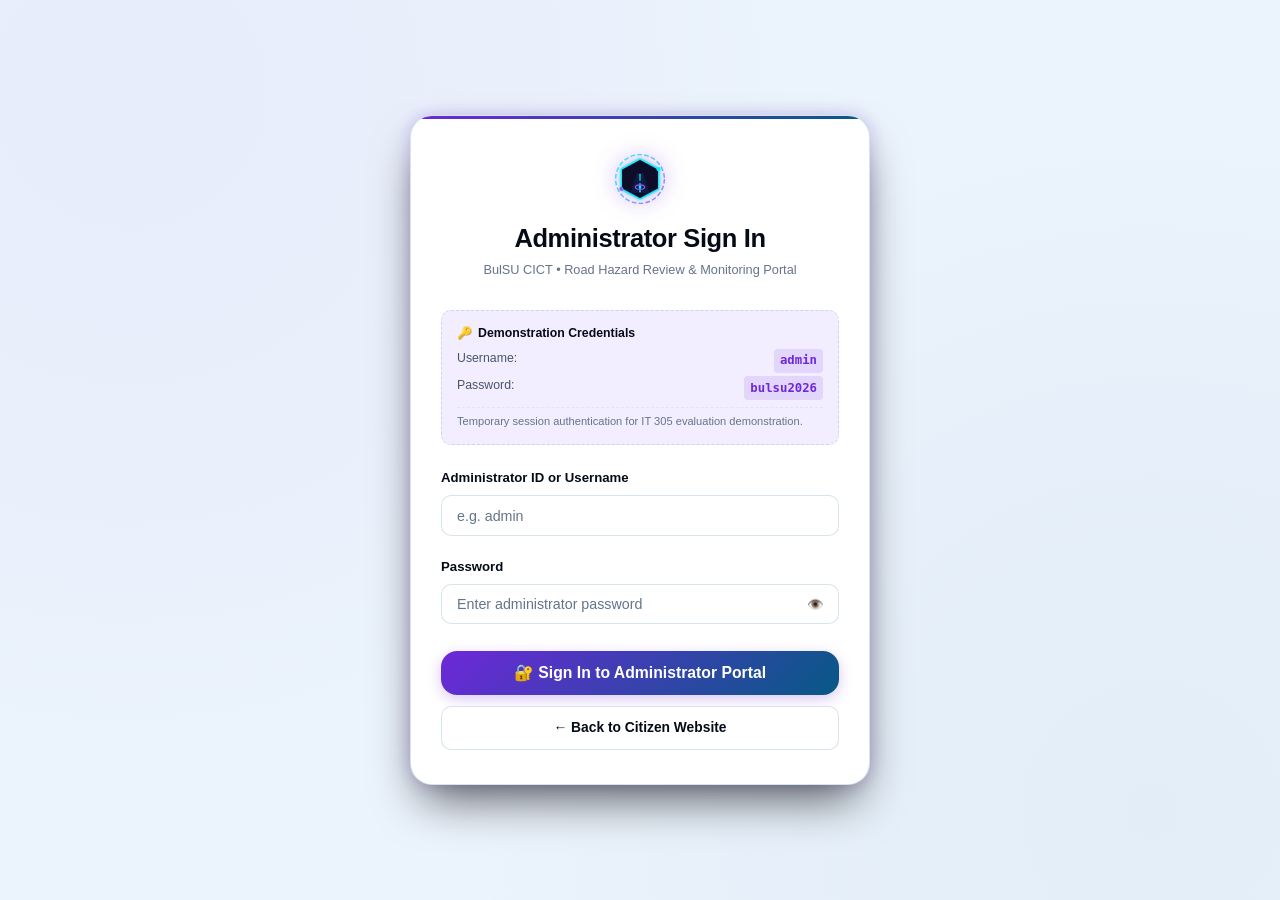
<file: pages/admin-dashboard.html>
<!DOCTYPE html>
<html lang="en">
<head>
  <meta charset="UTF-8">
  <meta name="viewport" content="width=device-width, initial-scale=1.0">
  <title>Admin Dashboard • RoadWatch BulSU</title>
  <link rel="icon" type="image/svg+xml" href="../assets/icons/logo.svg">
  <link rel="stylesheet" href="../css/leaflet.css">
  <link rel="stylesheet" href="../css/variables.css">
  <link rel="stylesheet" href="../css/style.css">
  <link rel="stylesheet" href="../css/layout.css">
  <link rel="stylesheet" href="../css/map.css">
  <link rel="stylesheet" href="../css/responsive.css">
  <script>
    // Access Control Guard: Redirect unauthenticated visitors to admin sign-in
    if (sessionStorage.getItem('roadwatch_admin_auth') !== 'true') {
      window.location.replace('admin-login.html?redirect=admin-dashboard');
    } else {
      window.location.replace('../index.html#admin-dashboard');
    }
  </script>
</head>
<body>
  <div style="padding: 3rem; text-align: center; color: var(--color-starlight);">
    <h2>Verifying Administrator Access...</h2>
    <p class="text-muted">Loading Administrator Control Center...</p>
    <p><a href="admin-login.html" class="btn btn-primary">Sign In Required</a></p>
  </div>
</body>
</html>
</file>
<file: css/leaflet.css>
/* required styles */

.leaflet-pane,
.leaflet-tile,
.leaflet-marker-icon,
.leaflet-marker-shadow,
.leaflet-tile-container,
.leaflet-pane > svg,
.leaflet-pane > canvas,
.leaflet-zoom-box,
.leaflet-image-layer,
.leaflet-layer {
	position: absolute;
	left: 0;
	top: 0;
	}
.leaflet-container {
	overflow: hidden;
	}
.leaflet-tile,
.leaflet-marker-icon,
.leaflet-marker-shadow {
	-webkit-user-select: none;
	   -moz-user-select: none;
	        user-select: none;
	  -webkit-user-drag: none;
	}
/* Prevents IE11 from highlighting tiles in blue */
.leaflet-tile::selection {
	background: transparent;
}
/* Safari renders non-retina tile on retina better with this, but Chrome is worse */
.leaflet-safari .leaflet-tile {
	image-rendering: -webkit-optimize-contrast;
	}
/* hack that prevents hw layers "stretching" when loading new tiles */
.leaflet-safari .leaflet-tile-container {
	width: 1600px;
	height: 1600px;
	-webkit-transform-origin: 0 0;
	}
.leaflet-marker-icon,
.leaflet-marker-shadow {
	display: block;
	}
/* .leaflet-container svg: reset svg max-width decleration shipped in Joomla! (joomla.org) 3.x */
/* .leaflet-container img: map is broken in FF if you have max-width: 100% on tiles */
.leaflet-container .leaflet-overlay-pane svg {
	max-width: none !important;
	max-height: none !important;
	}
.leaflet-container .leaflet-marker-pane img,
.leaflet-container .leaflet-shadow-pane img,
.leaflet-container .leaflet-tile-pane img,
.leaflet-container img.leaflet-image-layer,
.leaflet-container .leaflet-tile {
	max-width: none !important;
	max-height: none !important;
	width: auto;
	padding: 0;
	}

.leaflet-container img.leaflet-tile {
	/* See: https://bugs.chromium.org/p/chromium/issues/detail?id=600120 */
	mix-blend-mode: plus-lighter;
}

.leaflet-container.leaflet-touch-zoom {
	-ms-touch-action: pan-x pan-y;
	touch-action: pan-x pan-y;
	}
.leaflet-container.leaflet-touch-drag {
	-ms-touch-action: pinch-zoom;
	/* Fallback for FF which doesn't support pinch-zoom */
	touch-action: none;
	touch-action: pinch-zoom;
}
.leaflet-container.leaflet-touch-drag.leaflet-touch-zoom {
	-ms-touch-action: none;
	touch-action: none;
}
.leaflet-container {
	-webkit-tap-highlight-color: transparent;
}
.leaflet-container a {
	-webkit-tap-highlight-color: rgba(51, 181, 229, 0.4);
}
.leaflet-tile {
	filter: inherit;
	visibility: hidden;
	}
.leaflet-tile-loaded {
	visibility: inherit;
	}
.leaflet-zoom-box {
	width: 0;
	height: 0;
	-moz-box-sizing: border-box;
	     box-sizing: border-box;
	z-index: 800;
	}
/* workaround for https://bugzilla.mozilla.org/show_bug.cgi?id=888319 */
.leaflet-overlay-pane svg {
	-moz-user-select: none;
	}

.leaflet-pane         { z-index: 400; }

.leaflet-tile-pane    { z-index: 200; }
.leaflet-overlay-pane { z-index: 400; }
.leaflet-shadow-pane  { z-index: 500; }
.leaflet-marker-pane  { z-index: 600; }
.leaflet-tooltip-pane   { z-index: 650; }
.leaflet-popup-pane   { z-index: 700; }

.leaflet-map-pane canvas { z-index: 100; }
.leaflet-map-pane svg    { z-index: 200; }

.leaflet-vml-shape {
	width: 1px;
	height: 1px;
	}
.lvml {
	behavior: url(#default#VML);
	display: inline-block;
	position: absolute;
	}


/* control positioning */

.leaflet-control {
	position: relative;
	z-index: 800;
	pointer-events: visiblePainted; /* IE 9-10 doesn't have auto */
	pointer-events: auto;
	}
.leaflet-top,
.leaflet-bottom {
	position: absolute;
	z-index: 1000;
	pointer-events: none;
	}
.leaflet-top {
	top: 0;
	}
.leaflet-right {
	right: 0;
	}
.leaflet-bottom {
	bottom: 0;
	}
.leaflet-left {
	left: 0;
	}
.leaflet-control {
	float: left;
	clear: both;
	}
.leaflet-right .leaflet-control {
	float: right;
	}
.leaflet-top .leaflet-control {
	margin-top: 10px;
	}
.leaflet-bottom .leaflet-control {
	margin-bottom: 10px;
	}
.leaflet-left .leaflet-control {
	margin-left: 10px;
	}
.leaflet-right .leaflet-control {
	margin-right: 10px;
	}


/* zoom and fade animations */

.leaflet-fade-anim .leaflet-popup {
	opacity: 0;
	-webkit-transition: opacity 0.2s linear;
	   -moz-transition: opacity 0.2s linear;
	        transition: opacity 0.2s linear;
	}
.leaflet-fade-anim .leaflet-map-pane .leaflet-popup {
	opacity: 1;
	}
.leaflet-zoom-animated {
	-webkit-transform-origin: 0 0;
	    -ms-transform-origin: 0 0;
	        transform-origin: 0 0;
	}
svg.leaflet-zoom-animated {
	will-change: transform;
}

.leaflet-zoom-anim .leaflet-zoom-animated {
	-webkit-transition: -webkit-transform 0.25s cubic-bezier(0,0,0.25,1);
	   -moz-transition:    -moz-transform 0.25s cubic-bezier(0,0,0.25,1);
	        transition:         transform 0.25s cubic-bezier(0,0,0.25,1);
	}
.leaflet-zoom-anim .leaflet-tile,
.leaflet-pan-anim .leaflet-tile {
	-webkit-transition: none;
	   -moz-transition: none;
	        transition: none;
	}

.leaflet-zoom-anim .leaflet-zoom-hide {
	visibility: hidden;
	}


/* cursors */

.leaflet-interactive {
	cursor: pointer;
	}
.leaflet-grab {
	cursor: -webkit-grab;
	cursor:    -moz-grab;
	cursor:         grab;
	}
.leaflet-crosshair,
.leaflet-crosshair .leaflet-interactive {
	cursor: crosshair;
	}
.leaflet-popup-pane,
.leaflet-control {
	cursor: auto;
	}
.leaflet-dragging .leaflet-grab,
.leaflet-dragging .leaflet-grab .leaflet-interactive,
.leaflet-dragging .leaflet-marker-draggable {
	cursor: move;
	cursor: -webkit-grabbing;
	cursor:    -moz-grabbing;
	cursor:         grabbing;
	}

/* marker & overlays interactivity */
.leaflet-marker-icon,
.leaflet-marker-shadow,
.leaflet-image-layer,
.leaflet-pane > svg path,
.leaflet-tile-container {
	pointer-events: none;
	}

.leaflet-marker-icon.leaflet-interactive,
.leaflet-image-layer.leaflet-interactive,
.leaflet-pane > svg path.leaflet-interactive,
svg.leaflet-image-layer.leaflet-interactive path {
	pointer-events: visiblePainted; /* IE 9-10 doesn't have auto */
	pointer-events: auto;
	}

/* visual tweaks */

.leaflet-container {
	background: #ddd;
	outline-offset: 1px;
	}
.leaflet-container a {
	color: #0078A8;
	}
.leaflet-zoom-box {
	border: 2px dotted #38f;
	background: rgba(255,255,255,0.5);
	}


/* general typography */
.leaflet-container {
	font-family: "Helvetica Neue", Arial, Helvetica, sans-serif;
	font-size: 12px;
	font-size: 0.75rem;
	line-height: 1.5;
	}


/* general toolbar styles */

.leaflet-bar {
	box-shadow: 0 1px 5px rgba(0,0,0,0.65);
	border-radius: 4px;
	}
.leaflet-bar a {
	background-color: #fff;
	border-bottom: 1px solid #ccc;
	width: 26px;
	height: 26px;
	line-height: 26px;
	display: block;
	text-align: center;
	text-decoration: none;
	color: black;
	}
.leaflet-bar a,
.leaflet-control-layers-toggle {
	background-position: 50% 50%;
	background-repeat: no-repeat;
	display: block;
	}
.leaflet-bar a:hover,
.leaflet-bar a:focus {
	background-color: #f4f4f4;
	}
.leaflet-bar a:first-child {
	border-top-left-radius: 4px;
	border-top-right-radius: 4px;
	}
.leaflet-bar a:last-child {
	border-bottom-left-radius: 4px;
	border-bottom-right-radius: 4px;
	border-bottom: none;
	}
.leaflet-bar a.leaflet-disabled {
	cursor: default;
	background-color: #f4f4f4;
	color: #bbb;
	}

.leaflet-touch .leaflet-bar a {
	width: 30px;
	height: 30px;
	line-height: 30px;
	}
.leaflet-touch .leaflet-bar a:first-child {
	border-top-left-radius: 2px;
	border-top-right-radius: 2px;
	}
.leaflet-touch .leaflet-bar a:last-child {
	border-bottom-left-radius: 2px;
	border-bottom-right-radius: 2px;
	}

/* zoom control */

.leaflet-control-zoom-in,
.leaflet-control-zoom-out {
	font: bold 18px 'Lucida Console', Monaco, monospace;
	text-indent: 1px;
	}

.leaflet-touch .leaflet-control-zoom-in, .leaflet-touch .leaflet-control-zoom-out  {
	font-size: 22px;
	}


/* layers control */

.leaflet-control-layers {
	box-shadow: 0 1px 5px rgba(0,0,0,0.4);
	background: #fff;
	border-radius: 5px;
	}
.leaflet-control-layers-toggle {
	background-image: url(images/layers.png);
	width: 36px;
	height: 36px;
	}
.leaflet-retina .leaflet-control-layers-toggle {
	background-image: url(images/layers-2x.png);
	background-size: 26px 26px;
	}
.leaflet-touch .leaflet-control-layers-toggle {
	width: 44px;
	height: 44px;
	}
.leaflet-control-layers .leaflet-control-layers-list,
.leaflet-control-layers-expanded .leaflet-control-layers-toggle {
	display: none;
	}
.leaflet-control-layers-expanded .leaflet-control-layers-list {
	display: block;
	position: relative;
	}
.leaflet-control-layers-expanded {
	padding: 6px 10px 6px 6px;
	color: #333;
	background: #fff;
	}
.leaflet-control-layers-scrollbar {
	overflow-y: scroll;
	overflow-x: hidden;
	padding-right: 5px;
	}
.leaflet-control-layers-selector {
	margin-top: 2px;
	position: relative;
	top: 1px;
	}
.leaflet-control-layers label {
	display: block;
	font-size: 13px;
	font-size: 1.08333em;
	}
.leaflet-control-layers-separator {
	height: 0;
	border-top: 1px solid #ddd;
	margin: 5px -10px 5px -6px;
	}

/* Default icon URLs */
.leaflet-default-icon-path { /* used only in path-guessing heuristic, see L.Icon.Default */
	background-image: url(images/marker-icon.png);
	}


/* attribution and scale controls */

.leaflet-container .leaflet-control-attribution {
	background: #fff;
	background: rgba(255, 255, 255, 0.8);
	margin: 0;
	}
.leaflet-control-attribution,
.leaflet-control-scale-line {
	padding: 0 5px;
	color: #333;
	line-height: 1.4;
	}
.leaflet-control-attribution a {
	text-decoration: none;
	}
.leaflet-control-attribution a:hover,
.leaflet-control-attribution a:focus {
	text-decoration: underline;
	}
.leaflet-attribution-flag {
	display: inline !important;
	vertical-align: baseline !important;
	width: 1em;
	height: 0.6669em;
	}
.leaflet-left .leaflet-control-scale {
	margin-left: 5px;
	}
.leaflet-bottom .leaflet-control-scale {
	margin-bottom: 5px;
	}
.leaflet-control-scale-line {
	border: 2px solid #777;
	border-top: none;
	line-height: 1.1;
	padding: 2px 5px 1px;
	white-space: nowrap;
	-moz-box-sizing: border-box;
	     box-sizing: border-box;
	background: rgba(255, 255, 255, 0.8);
	text-shadow: 1px 1px #fff;
	}
.leaflet-control-scale-line:not(:first-child) {
	border-top: 2px solid #777;
	border-bottom: none;
	margin-top: -2px;
	}
.leaflet-control-scale-line:not(:first-child):not(:last-child) {
	border-bottom: 2px solid #777;
	}

.leaflet-touch .leaflet-control-attribution,
.leaflet-touch .leaflet-control-layers,
.leaflet-touch .leaflet-bar {
	box-shadow: none;
	}
.leaflet-touch .leaflet-control-layers,
.leaflet-touch .leaflet-bar {
	border: 2px solid rgba(0,0,0,0.2);
	background-clip: padding-box;
	}


/* popup */

.leaflet-popup {
	position: absolute;
	text-align: center;
	margin-bottom: 20px;
	}
.leaflet-popup-content-wrapper {
	padding: 1px;
	text-align: left;
	border-radius: 12px;
	}
.leaflet-popup-content {
	margin: 13px 24px 13px 20px;
	line-height: 1.3;
	font-size: 13px;
	font-size: 1.08333em;
	min-height: 1px;
	}
.leaflet-popup-content p {
	margin: 17px 0;
	margin: 1.3em 0;
	}
.leaflet-popup-tip-container {
	width: 40px;
	height: 20px;
	position: absolute;
	left: 50%;
	margin-top: -1px;
	margin-left: -20px;
	overflow: hidden;
	pointer-events: none;
	}
.leaflet-popup-tip {
	width: 17px;
	height: 17px;
	padding: 1px;

	margin: -10px auto 0;
	pointer-events: auto;

	-webkit-transform: rotate(45deg);
	   -moz-transform: rotate(45deg);
	    -ms-transform: rotate(45deg);
	        transform: rotate(45deg);
	}
.leaflet-popup-content-wrapper,
.leaflet-popup-tip {
	background: white;
	color: #333;
	box-shadow: 0 3px 14px rgba(0,0,0,0.4);
	}
.leaflet-container a.leaflet-popup-close-button {
	position: absolute;
	top: 0;
	right: 0;
	border: none;
	text-align: center;
	width: 24px;
	height: 24px;
	font: 16px/24px Tahoma, Verdana, sans-serif;
	color: #757575;
	text-decoration: none;
	background: transparent;
	}
.leaflet-container a.leaflet-popup-close-button:hover,
.leaflet-container a.leaflet-popup-close-button:focus {
	color: #585858;
	}
.leaflet-popup-scrolled {
	overflow: auto;
	}

.leaflet-oldie .leaflet-popup-content-wrapper {
	-ms-zoom: 1;
	}
.leaflet-oldie .leaflet-popup-tip {
	width: 24px;
	margin: 0 auto;

	-ms-filter: "progid:DXImageTransform.Microsoft.Matrix(M11=0.70710678, M12=0.70710678, M21=-0.70710678, M22=0.70710678)";
	filter: progid:DXImageTransform.Microsoft.Matrix(M11=0.70710678, M12=0.70710678, M21=-0.70710678, M22=0.70710678);
	}

.leaflet-oldie .leaflet-control-zoom,
.leaflet-oldie .leaflet-control-layers,
.leaflet-oldie .leaflet-popup-content-wrapper,
.leaflet-oldie .leaflet-popup-tip {
	border: 1px solid #999;
	}


/* div icon */

.leaflet-div-icon {
	background: #fff;
	border: 1px solid #666;
	}


/* Tooltip */
/* Base styles for the element that has a tooltip */
.leaflet-tooltip {
	position: absolute;
	padding: 6px;
	background-color: #fff;
	border: 1px solid #fff;
	border-radius: 3px;
	color: #222;
	white-space: nowrap;
	-webkit-user-select: none;
	-moz-user-select: none;
	-ms-user-select: none;
	user-select: none;
	pointer-events: none;
	box-shadow: 0 1px 3px rgba(0,0,0,0.4);
	}
.leaflet-tooltip.leaflet-interactive {
	cursor: pointer;
	pointer-events: auto;
	}
.leaflet-tooltip-top:before,
.leaflet-tooltip-bottom:before,
.leaflet-tooltip-left:before,
.leaflet-tooltip-right:before {
	position: absolute;
	pointer-events: none;
	border: 6px solid transparent;
	background: transparent;
	content: "";
	}

/* Directions */

.leaflet-tooltip-bottom {
	margin-top: 6px;
}
.leaflet-tooltip-top {
	margin-top: -6px;
}
.leaflet-tooltip-bottom:before,
.leaflet-tooltip-top:before {
	left: 50%;
	margin-left: -6px;
	}
.leaflet-tooltip-top:before {
	bottom: 0;
	margin-bottom: -12px;
	border-top-color: #fff;
	}
.leaflet-tooltip-bottom:before {
	top: 0;
	margin-top: -12px;
	margin-left: -6px;
	border-bottom-color: #fff;
	}
.leaflet-tooltip-left {
	margin-left: -6px;
}
.leaflet-tooltip-right {
	margin-left: 6px;
}
.leaflet-tooltip-left:before,
.leaflet-tooltip-right:before {
	top: 50%;
	margin-top: -6px;
	}
.leaflet-tooltip-left:before {
	right: 0;
	margin-right: -12px;
	border-left-color: #fff;
	}
.leaflet-tooltip-right:before {
	left: 0;
	margin-left: -12px;
	border-right-color: #fff;
	}

/* Printing */

@media print {
	/* Prevent printers from removing background-images of controls. */
	.leaflet-control {
		-webkit-print-color-adjust: exact;
		print-color-adjust: exact;
		}
	}
</file>
<file: css/variables.css>
/* ==========================================================================
   Bulacan State University - CICT | IT 305: Advanced Web Development
   Official Brand Sheet Centralized CSS Variables & Multi-Theme System
   
   Official Brand Palette:
   - Primary: Cosmic Purple (#6D28D9), Luminous Lavender (#A78BFA)
   - Secondary: Deep Nebula Blue (#075985), Electric Cyan (#00F2FE)
   - Neutrals: Starlight Ice (#EBF3FC), Sky Mist (#E0F2FE), Lavender Mist (#F3EEFF),
               White (#FFFFFF), Deep Space Black (#050B16), Royal Indigo (#0A1432),
               Luminous Indigo (#13224E), Night Surface (#0E1726)
   ========================================================================== */

:root {
  /* Official Brand Constants */
  --brand-cosmic-purple: #6D28D9;
  --brand-luminous-lavender: #A78BFA;
  --brand-deep-nebula-blue: #075985;
  --brand-electric-cyan: #00F2FE;
  
  --brand-starlight-ice: #EBF3FC;
  --brand-sky-mist: #E0F2FE;
  --brand-lavender-mist: #F3EEFF;
  --brand-white: #FFFFFF;
  --brand-deep-space-black: #050B16;
  --brand-royal-indigo: #0A1432;
  --brand-luminous-indigo: #13224E;
  --brand-night-surface: #0E1726;

  /* Global Fixed Layout Dimensions */
  --sidebar-width: 260px;
  --sidebar-collapsed-width: 72px;
  --header-height: 70px;
  --content-max-width: 1400px;
  --transition-speed: 0.25s;
  --font-family: 'Inter', -apple-system, BlinkMacSystemFont, 'Segoe UI', Roboto, Helvetica, Arial, sans-serif;

  /* Standard Border Radii */
  --border-radius-sm: 6px;
  --border-radius-md: 10px;
  --border-radius-lg: 16px;
  --border-radius-xl: 22px;
  --border-radius-full: 9999px;

  /* Modals & Overlays */
  --shadow-modal: 0 24px 48px -12px rgba(0, 0, 0, 0.65);

  /* Semantic Aliases for Compatibility */
  --color-starlight: var(--color-text-primary);
  --color-muted-slate: var(--color-text-secondary);
  --color-deep-space: var(--color-background);
  --color-surface-card: var(--color-card-bg);
  --border-subtle: 1px solid var(--color-border-subtle);
  --color-electric-cyan: var(--brand-electric-cyan);
  --color-cosmic-purple: var(--brand-cosmic-purple);
  --color-nebula-blue: var(--brand-deep-nebula-blue);
  --shadow-glow-cyan: var(--shadow-glow-accent);
}

/* ==========================================================================
   STATUS BADGE COLOR SYSTEM (Official Brand Sheet)
   ========================================================================== */

/* Light Theme Mode Status Badges */
[data-theme-mode="light"] {
  --status-submitted-bg: #334155;
  --status-submitted-text: #F8FAFC;
  --status-under-review-bg: #78350F;
  --status-under-review-text: #FEF3C7;
  --status-in-progress-bg: #075985;
  --status-in-progress-text: #F0F9FF;
  --status-resolved-bg: #064E3B;
  --status-resolved-text: #ECFDF5;

  /* Map existing status names to official table */
  --color-status-pending-bg: var(--status-under-review-bg);
  --color-status-pending: var(--status-under-review-text);
  --color-status-approved-bg: var(--status-in-progress-bg);
  --color-status-approved: var(--status-in-progress-text);
  --color-status-rejected-bg: #7F1D1D;
  --color-status-rejected: #FEE2E2;
  --color-status-resolved-bg: var(--status-resolved-bg);
  --color-status-resolved: var(--status-resolved-text);

  --severity-low: #064E3B;
  --severity-medium: #78350F;
  --severity-high: #9A3412;
  --severity-critical: #991B1B;
}

/* Dark Theme Mode Status Badges */
[data-theme-mode="dark"] {
  --status-submitted-bg: #E2E8F0;
  --status-submitted-text: #050B16;
  --status-under-review-bg: #FEF3C7;
  --status-under-review-text: #78350F;
  --status-in-progress-bg: #E0F2FE;
  --status-in-progress-text: #075985;
  --status-resolved-bg: #D1FAE5;
  --status-resolved-text: #064E3B;

  /* Map existing status names to official table */
  --color-status-pending-bg: var(--status-under-review-bg);
  --color-status-pending: var(--status-under-review-text);
  --color-status-approved-bg: var(--status-in-progress-bg);
  --color-status-approved: var(--status-in-progress-text);
  --color-status-rejected-bg: #FEE2E2;
  --color-status-rejected: #991B1B;
  --color-status-resolved-bg: var(--status-resolved-bg);
  --color-status-resolved: var(--status-resolved-text);

  --severity-low: #34D399;
  --severity-medium: #FBBF24;
  --severity-high: #FB923C;
  --severity-critical: #F87171;
}

/* ==========================================================================
   THEME 1: BRAND SHEET DAYLIGHT (Default for New Users, Light)
   ========================================================================== */
:root,
html[data-theme="brand-daylight"] {
  --color-primary: #6D28D9;       /* Cosmic Purple */
  --color-secondary: #075985;     /* Deep Nebula Blue */
  --color-background: #EBF3FC;    /* Starlight Ice */
  --color-surface: #FFFFFF;       /* White */
  --color-surface-elevated: #F8FAFC;
  --color-surface-alt: #F3EEFF;   /* Lavender Mist */
  --color-surface-hover: #F1F5F9;
  --color-text-primary: #050B16;  /* Deep Space Black */
  --color-text-secondary: #475569;/* Slate Gray */
  --color-text-muted: #64748B;
  
  --color-sidebar-bg: #FFFFFF;
  --color-sidebar-text: #050B16;
  --color-topbar-bg: rgba(255, 255, 255, 0.92);
  --color-input-bg: #FFFFFF;
  --color-card-bg: #FFFFFF;

  --color-border: rgba(7, 89, 133, 0.16);
  --color-border-subtle: rgba(7, 89, 133, 0.10);
  --color-border-hover: #6D28D9;
  --color-border-active: #6D28D9;
  --shadow-card: 0 4px 18px -2px rgba(7, 89, 133, 0.08);
  --shadow-glow-accent: 0 0 16px rgba(109, 40, 217, 0.22);
  --gradient-brand: linear-gradient(135deg, #6D28D9 0%, #075985 100%);
  --gradient-surface: linear-gradient(180deg, #FFFFFF 0%, #F8FAFC 100%);
  --map-tile-theme: light;
}

/* ==========================================================================
   THEME 2: SPACE CORPORATE AURORA (Dark)
   ========================================================================== */
html[data-theme="corporate-aurora"] {
  --color-primary: #A78BFA;       /* Luminous Lavender */
  --color-secondary: #00F2FE;     /* Electric Cyan */
  --color-background: #0A1432;    /* Royal Indigo */
  --color-surface: #13224E;       /* Luminous Indigo */
  --color-surface-elevated: #182B63;
  --color-surface-alt: #0E1726;   /* Night Surface */
  --color-surface-hover: #1C3375;
  --color-text-primary: #EBF3FC;  /* Starlight Ice */
  --color-text-secondary: #94A3B8;
  --color-text-muted: #64748B;
  
  --color-sidebar-bg: #0D1A3E;
  --color-sidebar-text: #EBF3FC;
  --color-topbar-bg: rgba(10, 20, 50, 0.88);
  --color-input-bg: #0A1432;
  --color-card-bg: #13224E;

  --color-border: rgba(0, 242, 254, 0.20);
  --color-border-subtle: rgba(56, 189, 248, 0.12);
  --color-border-hover: #00F2FE;
  --color-border-active: #00F2FE;
  --shadow-card: 0 8px 24px -4px rgba(2, 4, 15, 0.70);
  --shadow-glow-accent: 0 0 20px rgba(0, 242, 254, 0.25);
  --gradient-brand: linear-gradient(135deg, #A78BFA 0%, #00F2FE 100%);
  --gradient-surface: linear-gradient(180deg, #16285B 0%, #0F1D43 100%);
  --map-tile-theme: dark;
}

/* ==========================================================================
   THEME 3: NEBULA SKY LIGHT (Light)
   ========================================================================== */
html[data-theme="nebula-sky"] {
  --color-primary: #075985;       /* Deep Nebula Blue */
  --color-secondary: #6D28D9;     /* Cosmic Purple */
  --color-background: #E0F2FE;    /* Sky Mist */
  --color-surface: #FFFFFF;       /* White */
  --color-surface-elevated: #F0F9FF;
  --color-surface-alt: #EBF3FC;   /* Starlight Ice */
  --color-surface-hover: #E2E8F0;
  --color-text-primary: #050B16;  /* Deep Space Black */
  --color-text-secondary: #475569;
  --color-text-muted: #64748B;
  
  --color-sidebar-bg: #FFFFFF;
  --color-sidebar-text: #050B16;
  --color-topbar-bg: rgba(255, 255, 255, 0.92);
  --color-input-bg: #FFFFFF;
  --color-card-bg: #FFFFFF;

  --color-border: rgba(7, 89, 133, 0.20);
  --color-border-subtle: rgba(7, 89, 133, 0.12);
  --color-border-hover: #075985;
  --color-border-active: #075985;
  --shadow-card: 0 6px 20px -2px rgba(7, 89, 133, 0.09);
  --shadow-glow-accent: 0 0 16px rgba(7, 89, 133, 0.20);
  --gradient-brand: linear-gradient(135deg, #075985 0%, #6D28D9 100%);
  --gradient-surface: linear-gradient(180deg, #FFFFFF 0%, #F0F9FF 100%);
  --map-tile-theme: light;
}

/* ==========================================================================
   THEME 4: COSMIC PURPLE STUDIO (Light)
   ========================================================================== */
html[data-theme="cosmic-studio"] {
  --color-primary: #6D28D9;       /* Cosmic Purple */
  --color-secondary: #075985;     /* Deep Nebula Blue */
  --color-background: #F3EEFF;    /* Lavender Mist */
  --color-surface: #FFFFFF;       /* White */
  --color-surface-elevated: #FAF7FF;
  --color-surface-alt: #EBF3FC;   /* Starlight Ice */
  --color-surface-hover: #EBE4FA;
  --color-text-primary: #050B16;  /* Deep Space Black */
  --color-text-secondary: #475569;
  --color-text-muted: #64748B;
  
  --color-sidebar-bg: #FFFFFF;
  --color-sidebar-text: #050B16;
  --color-topbar-bg: rgba(255, 255, 255, 0.92);
  --color-input-bg: #FFFFFF;
  --color-card-bg: #FFFFFF;

  --color-border: rgba(109, 40, 217, 0.18);
  --color-border-subtle: rgba(109, 40, 217, 0.10);
  --color-border-hover: #6D28D9;
  --color-border-active: #6D28D9;
  --shadow-card: 0 6px 20px -2px rgba(109, 40, 217, 0.08);
  --shadow-glow-accent: 0 0 18px rgba(109, 40, 217, 0.22);
  --gradient-brand: linear-gradient(135deg, #6D28D9 0%, #A78BFA 100%);
  --gradient-surface: linear-gradient(180deg, #FFFFFF 0%, #FAF7FF 100%);
  --map-tile-theme: light;
}

/* ==========================================================================
   THEME 5: DEEP SPACE NIGHT (Dark)
   ========================================================================== */
html[data-theme="deep-space"] {
  --color-primary: #A78BFA;       /* Luminous Lavender */
  --color-secondary: #00F2FE;     /* Electric Cyan */
  --color-background: #050B16;    /* Deep Space Black */
  --color-surface: #0E1726;       /* Night Surface */
  --color-surface-elevated: #13224E;/* Luminous Indigo */
  --color-surface-alt: #13224E;
  --color-surface-hover: #182845;
  --color-text-primary: #EBF3FC;  /* Starlight Ice */
  --color-text-secondary: #94A3B8;
  --color-text-muted: #64748B;
  
  --color-sidebar-bg: #070E1C;
  --color-sidebar-text: #EBF3FC;
  --color-topbar-bg: rgba(5, 11, 22, 0.88);
  --color-input-bg: #080D1A;
  --color-card-bg: #0E1726;

  --color-border: rgba(0, 242, 254, 0.22);
  --color-border-subtle: rgba(56, 189, 248, 0.14);
  --color-border-hover: #00F2FE;
  --color-border-active: #00F2FE;
  --shadow-card: 0 8px 24px -4px rgba(2, 4, 15, 0.80);
  --shadow-glow-accent: 0 0 20px rgba(0, 242, 254, 0.25);
  --gradient-brand: linear-gradient(135deg, #00F2FE 0%, #A78BFA 100%);
  --gradient-surface: linear-gradient(180deg, #101C30 0%, #0A111F 100%);
  --map-tile-theme: dark;
}

/* ==========================================================================
   THEME 6: NEBULA MIDNIGHT (Dark)
   ========================================================================== */
html[data-theme="nebula-midnight"] {
  --color-primary: #00F2FE;       /* Electric Cyan */
  --color-secondary: #A78BFA;     /* Luminous Lavender */
  --color-background: #0A1432;    /* Royal Indigo */
  --color-surface: #0E1726;       /* Night Surface */
  --color-surface-elevated: #13224E;/* Luminous Indigo */
  --color-surface-alt: #13224E;
  --color-surface-hover: #172640;
  --color-text-primary: #EBF3FC;  /* Starlight Ice */
  --color-text-secondary: #94A3B8;
  --color-text-muted: #64748B;
  
  --color-sidebar-bg: #081028;
  --color-sidebar-text: #EBF3FC;
  --color-topbar-bg: rgba(10, 20, 50, 0.88);
  --color-input-bg: #060B1E;
  --color-card-bg: #0E1726;

  --color-border: rgba(0, 242, 254, 0.24);
  --color-border-subtle: rgba(167, 139, 250, 0.16);
  --color-border-hover: #00F2FE;
  --color-border-active: #00F2FE;
  --shadow-card: 0 8px 24px -4px rgba(2, 4, 15, 0.75);
  --shadow-glow-accent: 0 0 20px rgba(0, 242, 254, 0.30);
  --gradient-brand: linear-gradient(135deg, #00F2FE 0%, #A78BFA 100%);
  --gradient-surface: linear-gradient(180deg, #101B2E 0%, #0A1220 100%);
  --map-tile-theme: dark;
}
</file>
<file: css/style.css>
/* ==========================================================================
   Bulacan State University - CICT | IT 305: Advanced Web Development
   Core Stylesheet: Space-Inspired Design System & Component Library
   ========================================================================== */

/* Resets & Base Styles */
*, *::before, *::after {
  box-sizing: border-box;
  margin: 0;
  padding: 0;
}

html, body {
  width: 100%;
  min-height: 100vh;
  font-family: var(--font-family);
  background-color: var(--color-background);
  color: var(--color-text-primary);
  font-size: 15px;
  line-height: 1.6;
  -webkit-font-smoothing: antialiased;
  -moz-osx-font-smoothing: grayscale;
  overflow-x: hidden;
}

body {
  background-color: var(--color-background);
  color: var(--color-text-primary);
  background-attachment: fixed;
  transition: background-color var(--transition-speed) ease, color var(--transition-speed) ease;
}

[data-theme-mode="dark"] body {
  background-image: 
    radial-gradient(circle at 15% 20%, rgba(0, 242, 254, 0.04) 0%, transparent 40%),
    radial-gradient(circle at 85% 80%, rgba(167, 139, 250, 0.05) 0%, transparent 45%);
}

[data-theme-mode="light"] body {
  background-image: 
    radial-gradient(circle at 10% 10%, rgba(109, 40, 217, 0.03) 0%, transparent 50%),
    radial-gradient(circle at 90% 90%, rgba(7, 89, 133, 0.04) 0%, transparent 50%);
}

/* Typography */
h1, h2, h3, h4, h5, h6 {
  color: var(--color-text-primary);
  font-weight: 700;
  line-height: 1.25;
  letter-spacing: -0.015em;
}

h1 { font-size: 2.2rem; }
h2 { font-size: 1.75rem; }
h3 { font-size: 1.35rem; }
h4 { font-size: 1.15rem; }

p {
  color: var(--color-text-secondary);
  margin-bottom: 0.8rem;
}

a {
  color: var(--color-primary);
  text-decoration: none;
  transition: color var(--transition-speed) ease;
}

[data-theme-mode="dark"] a {
  color: var(--color-secondary);
}

a:hover {
  text-decoration: none;
  filter: brightness(1.15);
}

/* Gradient Text Accents */
.text-gradient {
  background: var(--gradient-brand);
  -webkit-background-clip: text;
  -webkit-text-fill-color: transparent;
  display: inline-block;
}

.text-cyan { color: var(--brand-electric-cyan); }
.text-purple { color: var(--brand-cosmic-purple); }
.text-nebula { color: var(--brand-deep-nebula-blue); }
.text-muted { color: var(--color-text-muted); }
.text-starlight { color: var(--color-text-primary); }

/* Buttons */
.btn {
  display: inline-flex;
  align-items: center;
  justify-content: center;
  gap: 0.55rem;
  padding: 0.65rem 1.25rem;
  font-size: 0.92rem;
  font-weight: 600;
  border-radius: var(--border-radius-md);
  border: 1px solid transparent;
  cursor: pointer;
  transition: all var(--transition-speed) ease;
  user-select: none;
  white-space: nowrap;
}

.btn:disabled {
  opacity: 0.5;
  cursor: not-allowed;
  pointer-events: none;
}

.btn-primary {
  background: var(--gradient-brand);
  color: #FFFFFF;
  box-shadow: 0 4px 14px rgba(109, 40, 217, 0.25);
  border: none;
}

[data-theme-mode="dark"] .btn-primary {
  color: #050B16;
  box-shadow: 0 4px 15px rgba(0, 242, 254, 0.25);
}

.btn-primary:hover {
  box-shadow: var(--shadow-glow-accent);
  transform: translateY(-1px);
}

.btn-secondary {
  background: var(--color-surface);
  color: var(--color-text-primary);
  border: 1px solid var(--color-border);
}

.btn-secondary:hover {
  background: var(--color-surface-hover);
  border-color: var(--color-border-hover);
  color: var(--color-primary);
  transform: translateY(-1px);
}

.btn-outline-cyan {
  background: transparent;
  color: var(--color-primary);
  border: 1px solid var(--color-primary);
}

[data-theme-mode="dark"] .btn-outline-cyan {
  color: var(--color-secondary);
  border-color: var(--color-secondary);
}

.btn-outline-cyan:hover {
  background: rgba(109, 40, 217, 0.10);
  box-shadow: var(--shadow-glow-accent);
}

[data-theme-mode="dark"] .btn-outline-cyan:hover {
  background: rgba(0, 242, 254, 0.12);
}

.btn-danger {
  background: rgba(239, 68, 68, 0.12);
  color: #DC2626;
  border: 1px solid rgba(239, 68, 68, 0.35);
}

[data-theme-mode="dark"] .btn-danger {
  background: rgba(239, 68, 68, 0.16);
  color: #F87171;
}

.btn-danger:hover {
  background: #EF4444;
  color: #ffffff;
  box-shadow: 0 4px 14px rgba(239, 68, 68, 0.35);
}

.btn-success {
  background: rgba(16, 185, 129, 0.12);
  color: #059669;
  border: 1px solid rgba(16, 185, 129, 0.35);
}

[data-theme-mode="dark"] .btn-success {
  background: rgba(16, 185, 129, 0.16);
  color: #34D399;
}

.btn-success:hover {
  background: #10B981;
  color: #ffffff;
  box-shadow: 0 4px 14px rgba(16, 185, 129, 0.35);
}

[data-theme-mode="dark"] .btn-success:hover {
  color: #050816;
}

.btn-sm {
  padding: 0.4rem 0.8rem;
  font-size: 0.82rem;
  border-radius: var(--border-radius-sm);
}

.btn-lg {
  padding: 0.85rem 1.75rem;
  font-size: 1.05rem;
  border-radius: var(--border-radius-lg);
}

/* Cards & Surfaces */
.card {
  background-color: var(--color-card-bg);
  border: 1px solid var(--color-border);
  border-radius: var(--border-radius-lg);
  padding: 1.5rem;
  box-shadow: var(--shadow-card);
  position: relative;
  overflow: hidden;
  transition: transform var(--transition-speed) ease, border-color var(--transition-speed) ease;
}

.card:hover {
  border-color: var(--color-border-hover);
}

.card-header {
  display: flex;
  align-items: center;
  justify-content: space-between;
  margin-bottom: 1.25rem;
  padding-bottom: 0.75rem;
  border-bottom: 1px solid var(--color-border-subtle);
}

.card-title {
  font-size: 1.2rem;
  font-weight: 700;
  color: var(--color-text-primary);
  display: flex;
  align-items: center;
  gap: 0.6rem;
}

/* Status Badges */
.badge {
  display: inline-flex;
  align-items: center;
  gap: 0.35rem;
  padding: 0.28rem 0.7rem;
  border-radius: var(--border-radius-full);
  font-size: 0.75rem;
  font-weight: 700;
  text-transform: uppercase;
  letter-spacing: 0.04em;
}

.badge-pending {
  background-color: var(--color-status-pending-bg);
  color: var(--color-status-pending);
  border: 1px solid rgba(245, 158, 11, 0.3);
}

.badge-approved {
  background-color: var(--color-status-approved-bg);
  color: var(--color-status-approved);
  border: 1px solid rgba(16, 185, 129, 0.3);
}

.badge-rejected {
  background-color: var(--color-status-rejected-bg);
  color: var(--color-status-rejected);
  border: 1px solid rgba(239, 68, 68, 0.3);
}

.badge-resolved {
  background-color: var(--color-status-resolved-bg);
  color: var(--color-status-resolved);
  border: 1px solid rgba(56, 189, 248, 0.3);
}

/* Severity Indicators */
.severity-pill {
  display: inline-flex;
  align-items: center;
  gap: 0.3rem;
  font-size: 0.75rem;
  font-weight: 600;
  padding: 0.2rem 0.55rem;
  border-radius: var(--border-radius-sm);
}

.severity-pill.low { background: rgba(16, 185, 129, 0.15); color: #34D399; }
.severity-pill.medium { background: rgba(245, 158, 11, 0.15); color: #FBBF24; }
.severity-pill.high { background: rgba(249, 115, 22, 0.18); color: #FB923C; }
.severity-pill.critical { background: rgba(239, 68, 68, 0.2); color: #F87171; }

/* Stat Summary Widget Cards */
.stat-grid {
  display: grid;
  grid-template-columns: repeat(auto-fit, minmax(210px, 1fr));
  gap: 1.25rem;
  margin-bottom: 2rem;
}

.stat-card {
  background: var(--color-card-bg);
  border: 1px solid var(--color-border);
  border-radius: var(--border-radius-lg);
  padding: 1.35rem 1.25rem;
  display: flex;
  align-items: center;
  gap: 1.1rem;
  position: relative;
  overflow: hidden;
  box-shadow: var(--shadow-card);
}

.stat-card::before {
  content: '';
  position: absolute;
  top: 0;
  left: 0;
  right: 0;
  height: 2px;
  background: var(--gradient-brand);
  opacity: 0.6;
}

.stat-icon {
  width: 50px;
  height: 50px;
  border-radius: var(--border-radius-md);
  display: flex;
  align-items: center;
  justify-content: center;
  flex-shrink: 0;
  font-size: 1.4rem;
}

.stat-icon.total { background: rgba(0, 242, 254, 0.12); color: var(--color-secondary); border: 1px solid rgba(0, 242, 254, 0.3); }
[data-theme-mode="light"] .stat-icon.total { background: rgba(7, 89, 133, 0.12); color: var(--color-primary); border: 1px solid rgba(7, 89, 133, 0.3); }
.stat-icon.pending { background: rgba(245, 158, 11, 0.12); color: var(--color-status-pending); border: 1px solid rgba(245, 158, 11, 0.3); }
.stat-icon.approved { background: rgba(16, 185, 129, 0.12); color: var(--color-status-approved); border: 1px solid rgba(16, 185, 129, 0.3); }
.stat-icon.rejected { background: rgba(239, 68, 68, 0.12); color: var(--color-status-rejected); border: 1px solid rgba(239, 68, 68, 0.3); }

.stat-info {
  display: flex;
  flex-direction: column;
}

.stat-value {
  font-size: 1.85rem;
  font-weight: 800;
  color: var(--color-text-primary);
  line-height: 1.1;
}

.stat-label {
  font-size: 0.82rem;
  color: var(--color-text-secondary);
  text-transform: uppercase;
  letter-spacing: 0.05em;
  margin-top: 0.2rem;
}

/* Forms & Inputs */
.form-group {
  margin-bottom: 1.35rem;
}

.form-label {
  display: block;
  font-size: 0.88rem;
  font-weight: 600;
  color: var(--color-text-primary);
  margin-bottom: 0.45rem;
}

.form-control, .form-select, textarea.form-control {
  width: 100%;
  padding: 0.75rem 1rem;
  background-color: var(--color-input-bg);
  border: 1px solid var(--color-border);
  border-radius: var(--border-radius-md);
  color: var(--color-text-primary);
  font-family: inherit;
  font-size: 0.95rem;
  transition: all var(--transition-speed) ease;
}

.form-control:focus, .form-select:focus, textarea.form-control:focus {
  outline: none;
  border-color: var(--color-border-hover);
  box-shadow: var(--shadow-glow-accent);
  background-color: var(--color-input-bg);
}

.form-control::placeholder {
  color: var(--color-text-muted);
}

.form-help {
  font-size: 0.8rem;
  color: var(--color-text-muted);
  margin-top: 0.35rem;
}

.form-row {
  display: grid;
  grid-template-columns: repeat(auto-fit, minmax(220px, 1fr));
  gap: 1rem;
}

/* Photo Upload Box */
.upload-dropzone {
  border: 2px dashed var(--color-border);
  border-radius: var(--border-radius-lg);
  padding: 2rem 1.5rem;
  text-align: center;
  background-color: var(--color-surface-alt);
  cursor: pointer;
  transition: all var(--transition-speed) ease;
  position: relative;
}

.upload-dropzone:hover, .upload-dropzone.dragover {
  border-color: var(--color-primary);
  background-color: var(--color-surface-hover);
  box-shadow: var(--shadow-glow-accent);
}

.upload-icon {
  font-size: 2.5rem;
  color: var(--color-primary);
  margin-bottom: 0.75rem;
}

.upload-preview-container {
  margin-top: 1rem;
  position: relative;
  border-radius: var(--border-radius-md);
  overflow: hidden;
  border: 1px solid var(--color-border);
  background: var(--color-surface-alt);
  max-height: 320px;
  display: flex;
  align-items: center;
  justify-content: center;
}

.upload-preview-container img {
  max-width: 100%;
  max-height: 320px;
  object-fit: contain;
  display: block;
}

.preview-actions {
  display: flex;
  gap: 0.6rem;
  margin-top: 0.75rem;
  justify-content: flex-end;
}

/* Data Tables */
.table-responsive {
  width: 100%;
  overflow-x: auto;
  border-radius: var(--border-radius-md);
  border: 1px solid var(--color-border);
}

.table-custom {
  width: 100%;
  border-collapse: collapse;
  text-align: left;
}

.table-custom th {
  background-color: var(--color-surface-alt);
  color: var(--color-text-primary);
  font-size: 0.8rem;
  font-weight: 700;
  text-transform: uppercase;
  letter-spacing: 0.05em;
  padding: 1rem;
  border-bottom: 1px solid var(--color-border);
  white-space: nowrap;
}

.table-custom td {
  padding: 1rem;
  border-bottom: 1px solid var(--color-border-subtle);
  color: var(--color-text-primary);
  vertical-align: middle;
}

.table-custom tr:hover td {
  background-color: var(--color-surface-hover);
}

.table-thumb {
  width: 64px;
  height: 48px;
  border-radius: var(--border-radius-sm);
  object-fit: cover;
  border: 1px solid var(--color-border);
  background-color: var(--color-surface-alt);
  display: block;
}

/* Modals */
.modal-overlay {
  position: fixed;
  inset: 0;
  background-color: rgba(2, 4, 15, 0.85);
  backdrop-filter: blur(8px);
  display: flex;
  align-items: center;
  justify-content: center;
  z-index: 1000;
  padding: 1.5rem;
  opacity: 0;
  visibility: hidden;
  transition: all var(--transition-speed) ease;
}

.modal-overlay.active {
  opacity: 1;
  visibility: visible;
}

.modal-box {
  background: var(--color-surface);
  border: 1px solid var(--color-border);
  box-shadow: var(--shadow-modal), var(--shadow-glow-accent);
  border-radius: var(--border-radius-xl);
  width: 100%;
  max-width: 680px;
  max-height: 90vh;
  display: flex;
  flex-direction: column;
  overflow: hidden;
  transform: scale(0.95);
  transition: transform var(--transition-speed) ease;
}

.modal-overlay.active .modal-box {
  transform: scale(1);
}

.modal-header {
  padding: 1.25rem 1.5rem;
  display: flex;
  align-items: center;
  justify-content: space-between;
  border-bottom: 1px solid var(--color-border-subtle);
  flex-shrink: 0;
}

.modal-body {
  padding: 1.5rem;
  overflow-y: auto;
  flex: 1 1 auto;
  min-height: 0;
}

.modal-footer {
  padding: 1rem 1.5rem;
  display: flex;
  align-items: center;
  justify-content: flex-end;
  gap: 0.75rem;
  border-top: 1px solid var(--color-border-subtle);
  background-color: var(--color-surface-alt);
  flex-shrink: 0;
}

.btn-close {
  background: transparent;
  border: none;
  color: var(--color-text-muted);
  font-size: 1.3rem;
  cursor: pointer;
  display: flex;
  align-items: center;
  justify-content: center;
  padding: 0.25rem;
  border-radius: var(--border-radius-sm);
  transition: color var(--transition-speed);
}

.btn-close:hover {
  color: var(--color-text-primary);
}

/* Toast Notifications */
.toast-container {
  position: fixed;
  bottom: 24px;
  right: 24px;
  z-index: 2000;
  display: flex;
  flex-direction: column;
  gap: 0.75rem;
  pointer-events: none;
}

.toast {
  background: var(--color-surface);
  border: 1px solid var(--color-border);
  box-shadow: 0 10px 30px rgba(0, 0, 0, 0.35), var(--shadow-glow-accent);
  border-radius: var(--border-radius-md);
  padding: 0.9rem 1.25rem;
  color: var(--color-text-primary);
  font-size: 0.9rem;
  display: flex;
  align-items: center;
  gap: 0.75rem;
  min-width: 280px;
  max-width: 420px;
  pointer-events: auto;
  animation: toastSlideIn 0.3s cubic-bezier(0.16, 1, 0.3, 1) forwards;
}

.toast.toast-success { border-color: #10B981; }
.toast.toast-error { border-color: #EF4444; }
.toast.toast-warning { border-color: #F59E0B; }

@keyframes toastSlideIn {
  from {
    transform: translateX(100%);
    opacity: 0;
  }
  to {
    transform: translateX(0);
    opacity: 1;
  }
}

/* ==========================================================================
   ADMINISTRATOR SIGN-IN & ACCESS CONTROL COMPONENTS
   ========================================================================== */

.login-wrapper {
  display: flex;
  align-items: center;
  justify-content: center;
  min-height: calc(100vh - var(--header-height) - 4rem);
  padding: 1.5rem 1rem;
}

.login-card {
  width: 100%;
  max-width: 460px;
  background: var(--color-card-bg);
  border: 1px solid var(--color-border);
  box-shadow: var(--shadow-modal), var(--shadow-glow-accent);
  border-radius: var(--border-radius-xl);
  padding: 2.25rem 2rem;
  position: relative;
  overflow: hidden;
}

.login-card::before {
  content: '';
  position: absolute;
  top: 0;
  left: 0;
  right: 0;
  height: 3px;
  background: var(--gradient-brand);
}

.login-header {
  text-align: center;
  margin-bottom: 2rem;
}

.login-logo {
  width: 58px;
  height: 58px;
  margin: 0 auto 1rem;
  display: block;
  filter: drop-shadow(0 0 12px rgba(109, 40, 217, 0.35));
}

[data-theme-mode="dark"] .login-logo {
  filter: drop-shadow(0 0 12px rgba(0, 242, 254, 0.35));
}

.password-input-group {
  position: relative;
  display: flex;
  align-items: center;
}

.password-input-group input {
  padding-right: 2.75rem;
}

.btn-toggle-password {
  position: absolute;
  right: 0.75rem;
  background: transparent;
  border: none;
  color: var(--color-text-muted);
  cursor: pointer;
  padding: 0.25rem;
  display: flex;
  align-items: center;
  justify-content: center;
  transition: color var(--transition-speed);
}

.btn-toggle-password:hover {
  color: var(--color-primary);
}

[data-theme-mode="dark"] .btn-toggle-password:hover {
  color: var(--color-secondary);
}

.demo-credentials-box {
  background: var(--color-surface-alt);
  border: 1px dashed var(--color-border);
  border-radius: var(--border-radius-md);
  padding: 0.85rem 1rem;
  margin-bottom: 1.5rem;
  font-size: 0.82rem;
  color: var(--color-text-secondary);
}

.demo-credentials-box code {
  color: var(--color-primary);
  background: rgba(109, 40, 217, 0.12);
  padding: 0.15rem 0.4rem;
  border-radius: 4px;
  font-weight: 600;
}

[data-theme-mode="dark"] .demo-credentials-box code {
  color: var(--color-secondary);
  background: rgba(0, 242, 254, 0.12);
}

.nav-signout-btn {
  margin-top: auto;
  color: #F87171 !important;
  border: 1px solid rgba(239, 68, 68, 0.25) !important;
  background: rgba(239, 68, 68, 0.08) !important;
  transition: all var(--transition-speed) ease;
}

.nav-signout-btn:hover {
  background: rgba(239, 68, 68, 0.22) !important;
  border-color: rgba(239, 68, 68, 0.5) !important;
  color: #ffffff !important;
}

.nav-discrete-signin {
  margin-top: auto;
  opacity: 0.75;
  font-size: 0.82rem !important;
  border: 1px dashed rgba(56, 189, 248, 0.2) !important;
}

.nav-discrete-signin:hover {
  opacity: 1;
  color: var(--color-electric-cyan) !important;
  border-color: var(--color-electric-cyan) !important;
}

.admin-session-badge {
  display: inline-flex;
  align-items: center;
  gap: 0.4rem;
  padding: 0.35rem 0.75rem;
  border-radius: var(--border-radius-full);
  background: rgba(139, 92, 246, 0.18);
  border: 1px solid rgba(139, 92, 246, 0.4);
  color: var(--color-starlight);
  font-size: 0.78rem;
  font-weight: 600;
}
</file>
<file: css/layout.css>
/* ==========================================================================
   Bulacan State University - CICT | IT 305: Advanced Web Development
   Layout Architecture: Persistent Sidebar, Topbar & View Routing Containers
   ========================================================================== */

/* Main App Shell Layout */
.app-container {
  display: flex;
  min-height: 100vh;
  width: 100%;
  position: relative;
}

/* Sidebar Styles */
.sidebar {
  width: var(--sidebar-width);
  background: var(--color-sidebar-bg);
  border-right: 1px solid var(--color-border);
  display: flex;
  flex-direction: column;
  position: fixed;
  top: 0;
  bottom: 0;
  left: 0;
  z-index: 100;
  transition: transform var(--transition-speed) ease, width var(--transition-speed) ease, background-color var(--transition-speed) ease;
}

.sidebar-brand {
  padding: 1.5rem 1.25rem;
  display: flex;
  align-items: center;
  gap: 0.85rem;
  border-bottom: 1px solid var(--color-border-subtle);
}

.sidebar-logo {
  width: 38px;
  height: 38px;
  flex-shrink: 0;
}

.brand-text {
  display: flex;
  flex-direction: column;
}

.brand-title {
  font-size: 1.05rem;
  font-weight: 800;
  color: var(--color-sidebar-text);
  letter-spacing: -0.02em;
}

.brand-subtitle {
  font-size: 0.72rem;
  color: var(--color-primary);
  font-weight: 600;
  text-transform: uppercase;
  letter-spacing: 0.05em;
}

[data-theme-mode="dark"] .brand-subtitle {
  color: var(--color-secondary);
}

/* Sidebar Mode Switcher (Citizen vs Admin) */
.role-switcher-card {
  margin: 1.25rem 1rem 0.5rem;
  background: var(--color-surface-alt);
  border: 1px solid var(--color-border);
  border-radius: var(--border-radius-md);
  padding: 0.35rem;
  display: flex;
  gap: 0.35rem;
}

.role-tab {
  flex: 1;
  padding: 0.45rem 0.2rem;
  background: transparent;
  border: none;
  border-radius: var(--border-radius-sm);
  color: var(--color-text-secondary);
  font-size: 0.78rem;
  font-weight: 600;
  cursor: pointer;
  transition: all var(--transition-speed);
  text-align: center;
  display: flex;
  align-items: center;
  justify-content: center;
  gap: 0.35rem;
}

.role-tab.active {
  background: var(--gradient-brand);
  color: #FFFFFF;
  font-weight: 700;
  box-shadow: 0 2px 8px rgba(109, 40, 217, 0.3);
}

[data-theme-mode="dark"] .role-tab.active {
  color: #050B16;
  box-shadow: 0 2px 8px rgba(0, 242, 254, 0.3);
}

/* Sidebar Navigation */
.sidebar-nav {
  flex: 1;
  padding: 1rem 0.75rem;
  overflow-y: auto;
  display: flex;
  flex-direction: column;
  gap: 0.35rem;
}

.nav-section-title {
  font-size: 0.7rem;
  font-weight: 700;
  color: var(--color-text-muted);
  text-transform: uppercase;
  letter-spacing: 0.08em;
  padding: 0.6rem 0.75rem 0.3rem;
  margin-top: 0.5rem;
}

.nav-item {
  display: flex;
  align-items: center;
  gap: 0.75rem;
  padding: 0.7rem 0.85rem;
  border-radius: var(--border-radius-md);
  color: var(--color-text-secondary);
  font-size: 0.9rem;
  font-weight: 500;
  transition: all var(--transition-speed) ease;
  cursor: pointer;
  border: 1px solid transparent;
  user-select: none;
}

.nav-item svg {
  width: 19px;
  height: 19px;
  stroke: currentColor;
  stroke-width: 2;
  fill: none;
  flex-shrink: 0;
  transition: stroke var(--transition-speed);
}

.nav-item:hover {
  background: var(--color-surface-hover);
  color: var(--color-text-primary);
  border-color: var(--color-border-subtle);
}

.nav-item.active {
  background: rgba(109, 40, 217, 0.12);
  color: var(--color-primary);
  border-color: rgba(109, 40, 217, 0.3);
  font-weight: 600;
  box-shadow: 0 0 15px rgba(109, 40, 217, 0.1);
}

[data-theme-mode="dark"] .nav-item.active {
  background: rgba(0, 242, 254, 0.12);
  color: var(--color-secondary);
  border-color: rgba(0, 242, 254, 0.3);
  box-shadow: 0 0 15px rgba(0, 242, 254, 0.1);
}

.nav-item.active svg {
  stroke: currentColor;
}

.nav-badge {
  margin-left: auto;
  padding: 0.15rem 0.45rem;
  font-size: 0.72rem;
  border-radius: var(--border-radius-full);
  background: rgba(245, 158, 11, 0.2);
  color: var(--color-status-pending);
  font-weight: 700;
}

/* Sidebar Footer (Academic affiliation) */
.sidebar-footer {
  padding: 1.1rem;
  border-top: 1px solid var(--color-border-subtle);
  background: var(--color-surface-alt);
}

.academic-badge {
  display: flex;
  flex-direction: column;
  gap: 0.2rem;
  font-size: 0.72rem;
  color: var(--color-text-muted);
}

.academic-badge strong {
  color: var(--color-text-primary);
  font-size: 0.78rem;
}

/* Content Area Layout */
.main-wrapper {
  flex: 1;
  margin-left: var(--sidebar-width);
  min-height: 100vh;
  display: flex;
  flex-direction: column;
  transition: margin-left var(--transition-speed) ease;
  width: calc(100% - var(--sidebar-width));
}

/* Top Navigation Bar */
.topbar {
  height: var(--header-height);
  background: var(--color-topbar-bg);
  backdrop-filter: blur(12px);
  border-bottom: 1px solid var(--color-border);
  display: flex;
  align-items: center;
  justify-content: space-between;
  padding: 0 1.75rem;
  position: sticky;
  top: 0;
  z-index: 90;
  transition: background-color var(--transition-speed) ease, border-color var(--transition-speed) ease;
}

.topbar-left {
  display: flex;
  align-items: center;
  gap: 1.25rem;
}

.mobile-menu-toggle {
  display: none;
  background: transparent;
  border: 1px solid var(--color-border);
  color: var(--color-text-primary);
  padding: 0.45rem;
  border-radius: var(--border-radius-sm);
  cursor: pointer;
  align-items: center;
  justify-content: center;
}

.page-breadcrumb {
  display: flex;
  flex-direction: column;
}

.page-title {
  font-size: 1.25rem;
  font-weight: 700;
  color: var(--color-text-primary);
  margin: 0;
}

.page-subtitle {
  font-size: 0.78rem;
  color: var(--color-text-muted);
  margin: 0;
}

.topbar-right {
  display: flex;
  align-items: center;
  gap: 1rem;
}

.topbar-stats {
  display: flex;
  align-items: center;
  gap: 0.75rem;
  background: var(--color-surface-alt);
  padding: 0.4rem 0.85rem;
  border-radius: var(--border-radius-md);
  border: 1px solid var(--color-border);
  color: var(--color-text-primary);
  font-size: 0.82rem;
}

.stat-chip {
  display: flex;
  align-items: center;
  gap: 0.4rem;
}

.stat-chip-dot {
  width: 8px;
  height: 8px;
  border-radius: 50%;
}

.stat-chip-dot.pending { background-color: var(--color-status-pending); }
.stat-chip-dot.approved { background-color: var(--color-status-approved); }

/* Main Dynamic Content Container */
.content-area {
  flex: 1;
  padding: 2rem 2.25rem;
  max-width: var(--content-max-width);
  width: 100%;
  margin: 0 auto;
}

/* SPA View Section Containers */
.view-section {
  display: none;
  animation: viewFadeIn 0.25s ease-out forwards;
}

.view-section.active {
  display: block;
}

@keyframes viewFadeIn {
  from {
    opacity: 0;
    transform: translateY(6px);
  }
  to {
    opacity: 1;
    transform: translateY(0);
  }
}
</file>
<file: css/map.css>
/* ==========================================================================
   Bulacan State University - CICT | IT 305: Advanced Web Development
   Map Stylesheet: Interactive Google Map, Fallback Canvas, Custom Markers & Popups
   ========================================================================== */

/* Map Layout Container */
.map-page-wrapper {
  display: flex;
  flex-direction: column;
  gap: 1.25rem;
  height: calc(100vh - var(--header-height) - 4rem);
  min-height: 620px;
}

/* Map Header Toolbar */
.map-toolbar {
  display: flex;
  align-items: center;
  justify-content: space-between;
  gap: 1rem;
  background-color: var(--color-surface-card);
  border: var(--border-subtle);
  border-radius: var(--border-radius-lg);
  padding: 0.85rem 1.25rem;
  box-shadow: var(--shadow-card);
  flex-wrap: wrap;
}

.map-search-box {
  display: flex;
  align-items: center;
  gap: 0.6rem;
  background-color: #080D24;
  border: 1px solid rgba(56, 189, 248, 0.2);
  border-radius: var(--border-radius-md);
  padding: 0.45rem 0.85rem;
  flex: 1;
  min-width: 240px;
}

.map-search-box input {
  background: transparent;
  border: none;
  outline: none;
  color: var(--color-starlight);
  font-size: 0.9rem;
  width: 100%;
}

.map-filters {
  display: flex;
  align-items: center;
  gap: 0.75rem;
  flex-wrap: wrap;
}

/* Development Fallback Notice Banner */
.dev-map-notice {
  background: linear-gradient(90deg, rgba(11, 17, 44, 0.95) 0%, rgba(17, 27, 68, 0.95) 100%);
  border: 1px solid rgba(0, 242, 254, 0.35);
  border-left: 4px solid var(--color-electric-cyan);
  border-radius: var(--border-radius-md);
  padding: 0.85rem 1.25rem;
  display: flex;
  align-items: center;
  justify-content: space-between;
  gap: 1rem;
  box-shadow: var(--shadow-glow-cyan);
}

.notice-content {
  display: flex;
  align-items: center;
  gap: 0.85rem;
}

.notice-icon {
  font-size: 1.4rem;
  color: var(--color-electric-cyan);
  flex-shrink: 0;
}

.notice-text {
  font-size: 0.84rem;
  color: var(--color-starlight);
  line-height: 1.4;
}

.notice-text strong {
  color: var(--color-electric-cyan);
}

/* Map Canvas Container */
.map-canvas-container {
  flex: 1;
  position: relative;
  background-color: #060919;
  border: 1px solid rgba(56, 189, 248, 0.2);
  border-radius: var(--border-radius-lg);
  overflow: hidden;
  box-shadow: var(--shadow-card);
  min-height: 480px;
}

#public-google-map,
#report-location-picker-map,
#admin-inspection-map {
  width: 100%;
  height: 100%;
  min-height: 480px;
  background-color: #060919;
}

#report-location-picker-map {
  min-height: 320px;
  height: 340px;
  border-radius: var(--border-radius-md);
  border: 1px solid rgba(56, 189, 248, 0.25);
}

#admin-inspection-map {
  min-height: 240px;
  height: 250px;
  border-radius: var(--border-radius-md);
  border: 1px solid rgba(56, 189, 248, 0.25);
}

/* Dark Mode Overrides for Leaflet Fallback Engine */
.leaflet-container {
  background-color: #050816 !important;
  font-family: var(--font-family) !important;
}

.leaflet-bar {
  border: 1px solid rgba(56, 189, 248, 0.3) !important;
  border-radius: var(--border-radius-sm) !important;
  box-shadow: 0 4px 12px rgba(0,0,0,0.5) !important;
  overflow: hidden;
}

.leaflet-bar a {
  background-color: #0B112C !important;
  color: var(--color-electric-cyan) !important;
  border-bottom: 1px solid rgba(56, 189, 248, 0.2) !important;
}

.leaflet-bar a:hover {
  background-color: #111B44 !important;
  color: #5cf6ff !important;
}

.leaflet-popup-content-wrapper {
  background-color: #0B112C !important;
  color: var(--color-starlight) !important;
  border: 1px solid var(--color-electric-cyan) !important;
  box-shadow: var(--shadow-glow-cyan), 0 16px 32px rgba(0,0,0,0.85) !important;
  border-radius: var(--border-radius-lg) !important;
  padding: 0 !important;
  overflow: hidden !important;
}

.leaflet-popup-content {
  margin: 0 !important;
  line-height: 1.5 !important;
}

.leaflet-popup-tip {
  background-color: #0B112C !important;
  border: 1px solid var(--color-electric-cyan) !important;
}

.leaflet-container a.leaflet-popup-close-button {
  color: var(--color-muted-slate) !important;
  padding: 8px !important;
  top: 4px !important;
  right: 4px !important;
  z-index: 10;
  font-size: 1.2rem !important;
}

/* Custom Marker Pin Styling */
.custom-pothole-pin {
  display: flex;
  align-items: center;
  justify-content: center;
  position: relative;
  cursor: pointer;
  filter: drop-shadow(0 0 10px rgba(0, 242, 254, 0.5));
  transition: transform 0.2s cubic-bezier(0.175, 0.885, 0.32, 1.275);
}

.custom-pothole-pin:hover {
  transform: scale(1.15) translateY(-4px);
}

.pin-halo {
  position: absolute;
  width: 32px;
  height: 32px;
  border-radius: 50%;
  background: rgba(0, 242, 254, 0.25);
  animation: pinPulse 2s infinite ease-out;
}

@keyframes pinPulse {
  0% { transform: scale(0.6); opacity: 0.9; }
  100% { transform: scale(1.6); opacity: 0; }
}

/* Map Info Window Card Details */
.map-info-card {
  width: 290px;
  display: flex;
  flex-direction: column;
}

.map-info-photo-wrap {
  position: relative;
  width: 100%;
  height: 155px;
  background-color: #03050d;
  overflow: hidden;
}

.map-info-photo {
  width: 100%;
  height: 100%;
  object-fit: cover;
  display: block;
}

.map-info-badge-overlay {
  position: absolute;
  top: 8px;
  left: 8px;
}

.map-info-body {
  padding: 1rem 1.15rem;
  display: flex;
  flex-direction: column;
  gap: 0.45rem;
}

.map-info-title {
  font-size: 1.05rem;
  font-weight: 700;
  color: var(--color-starlight);
  line-height: 1.25;
}

.map-info-locality {
  font-size: 0.82rem;
  color: var(--color-electric-cyan);
  display: flex;
  align-items: center;
  gap: 0.35rem;
}

.map-info-meta {
  display: flex;
  align-items: center;
  justify-content: space-between;
  font-size: 0.76rem;
  color: var(--color-muted-slate);
  margin-top: 0.35rem;
  padding-top: 0.5rem;
  border-top: 1px solid rgba(56, 189, 248, 0.12);
}

/* Floating Map Legend */
.map-legend-card {
  position: absolute;
  bottom: 24px;
  left: 24px;
  z-index: 400;
  background: rgba(11, 17, 44, 0.88);
  backdrop-filter: blur(10px);
  border: var(--border-subtle);
  border-radius: var(--border-radius-md);
  padding: 0.85rem 1.15rem;
  box-shadow: var(--shadow-card);
  max-width: 240px;
}

.legend-title {
  font-size: 0.78rem;
  font-weight: 700;
  text-transform: uppercase;
  letter-spacing: 0.05em;
  color: var(--color-starlight);
  margin-bottom: 0.6rem;
}

.legend-items {
  display: flex;
  flex-direction: column;
  gap: 0.45rem;
  font-size: 0.8rem;
  color: var(--color-muted-slate);
}

.legend-item {
  display: flex;
  align-items: center;
  gap: 0.55rem;
}

.legend-dot {
  width: 11px;
  height: 11px;
  border-radius: 50%;
  flex-shrink: 0;
}

.legend-dot.approved { background: var(--color-electric-cyan); box-shadow: 0 0 8px var(--color-electric-cyan); }
.legend-dot.critical { background: #EF4444; box-shadow: 0 0 8px #EF4444; }
.legend-dot.campus { background: var(--color-cosmic-purple); box-shadow: 0 0 8px var(--color-cosmic-purple); }

/* Map Detail Side Drawer */
.map-side-drawer {
  position: absolute;
  top: 16px;
  right: 16px;
  bottom: 16px;
  width: 360px;
  background: rgba(11, 17, 44, 0.94);
  backdrop-filter: blur(14px);
  border: 1px solid rgba(0, 242, 254, 0.3);
  border-radius: var(--border-radius-lg);
  box-shadow: -10px 0 30px rgba(0, 0, 0, 0.6);
  z-index: 500;
  display: flex;
  flex-direction: column;
  overflow: hidden;
  transform: translateX(110%);
  transition: transform 0.3s cubic-bezier(0.16, 1, 0.3, 1);
}

.map-side-drawer.open {
  transform: translateX(0);
}

.drawer-header {
  padding: 1rem 1.25rem;
  display: flex;
  align-items: center;
  justify-content: space-between;
  border-bottom: 1px solid rgba(56, 189, 248, 0.15);
}

.drawer-body {
  padding: 1.25rem;
  overflow-y: auto;
  flex: 1;
}

.drawer-photo-wrap {
  width: 100%;
  height: 200px;
  border-radius: var(--border-radius-md);
  overflow: hidden;
  border: 1px solid rgba(56, 189, 248, 0.25);
  margin-bottom: 1.15rem;
  background: #03050c;
}

.drawer-photo-wrap img {
  width: 100%;
  height: 100%;
  object-fit: cover;
}

.drawer-detail-row {
  margin-bottom: 1rem;
}

.drawer-detail-label {
  font-size: 0.74rem;
  color: var(--color-muted-slate);
  text-transform: uppercase;
  letter-spacing: 0.05em;
  margin-bottom: 0.25rem;
}

.drawer-detail-value {
  font-size: 0.92rem;
  color: var(--color-starlight);
  font-weight: 500;
}

/* Empty State */
.map-empty-state {
  position: absolute;
  top: 50%;
  left: 50%;
  transform: translate(-50%, -50%);
  text-align: center;
  background: rgba(11, 17, 44, 0.9);
  border: var(--border-subtle);
  border-radius: var(--border-radius-lg);
  padding: 2rem;
  max-width: 380px;
  z-index: 400;
  box-shadow: var(--shadow-modal);
}
</file>
<file: css/responsive.css>
/* ==========================================================================
   Bulacan State University - CICT | IT 305: Advanced Web Development
   Responsive Breakpoints & Mobile Optimization
   ========================================================================== */

/* Large Screens (Desktop First) */
@media (min-width: 1200px) {
  .reporting-grid {
    display: grid;
    grid-template-columns: 1.15fr 0.85fr;
    gap: 1.75rem;
  }

  .inspection-grid {
    display: grid;
    grid-template-columns: 1.2fr 0.8fr;
    gap: 1.75rem;
  }
}

/* Tablet Screens (<= 1024px) */
@media (max-width: 1024px) {
  :root {
    --sidebar-width: 230px;
  }

  .content-area {
    padding: 1.5rem;
  }

  .stat-grid {
    grid-template-columns: repeat(2, 1fr);
  }

  .map-page-wrapper {
    height: auto;
    min-height: 550px;
  }

  .map-canvas-container {
    min-height: 440px;
  }

  .map-side-drawer {
    width: 320px;
  }
}

/* Mobile Screens (<= 768px) */
@media (max-width: 768px) {
  .sidebar {
    transform: translateX(-100%);
    width: 270px;
    box-shadow: 20px 0 50px rgba(0, 0, 0, 0.8);
  }

  .sidebar.mobile-open {
    transform: translateX(0);
  }

  .sidebar-backdrop {
    display: none;
    position: fixed;
    inset: 0;
    background: rgba(0, 0, 0, 0.7);
    backdrop-filter: blur(4px);
    z-index: 95;
  }

  .sidebar-backdrop.active {
    display: block;
  }

  .main-wrapper {
    margin-left: 0 !important;
    width: 100% !important;
  }

  .mobile-menu-toggle {
    display: flex;
  }

  .topbar {
    padding: 0 1rem;
  }

  .topbar-stats {
    display: none;
  }

  .content-area {
    padding: 1.25rem 1rem;
  }

  .stat-grid {
    grid-template-columns: 1fr;
    gap: 1rem;
  }

  .card {
    padding: 1.2rem;
  }

  .form-row {
    grid-template-columns: 1fr;
  }

  .map-toolbar {
    flex-direction: column;
    align-items: stretch;
  }

  .map-search-box {
    width: 100%;
  }

  .map-filters {
    width: 100%;
    justify-content: space-between;
  }

  .map-side-drawer {
    position: fixed;
    top: auto;
    left: 0;
    right: 0;
    bottom: 0;
    width: 100%;
    max-height: 75vh;
    border-radius: var(--border-radius-xl) var(--border-radius-xl) 0 0;
    transform: translateY(110%);
  }

  .map-side-drawer.open {
    transform: translateY(0);
  }

  .map-legend-card {
    display: none; /* Hide floating legend on very small mobile to maximize touch map space */
  }

  .modal-box {
    width: 95%;
    max-height: 94vh;
  }

  .hero-actions {
    flex-direction: column;
    width: 100%;
  }

  .hero-actions .btn {
    width: 100%;
  }
}

/* Small Handhelds (<= 480px) */
@media (max-width: 480px) {
  h1 { font-size: 1.7rem; }
  h2 { font-size: 1.4rem; }
  h3 { font-size: 1.2rem; }

  .page-title {
    font-size: 1.1rem;
  }

  .card-header {
    flex-direction: column;
    align-items: flex-start;
    gap: 0.5rem;
  }
}
</file>
<file: css/themes.css>
/* ==========================================================================
   Bulacan State University - CICT | IT 305: Advanced Web Development
   Theme Selection Interface Stylesheet (Redesigned & High-Fidelity)
   ========================================================================== */

/* Dedicated Dark Navy Theme Selection Panel Container (Page View) */
.theme-selection-page-wrap {
  width: 100%;
  max-width: 1000px;
  margin: 0 auto;
}

.theme-selection-panel {
  background: #0A1432;
  background-image: 
    radial-gradient(circle at 10% 10%, rgba(0, 242, 254, 0.08) 0%, transparent 40%),
    radial-gradient(circle at 90% 90%, rgba(167, 139, 250, 0.08) 0%, transparent 40%),
    linear-gradient(180deg, #0A1432 0%, #070E24 100%);
  border: 1px solid rgba(0, 242, 254, 0.24);
  border-radius: var(--border-radius-xl);
  padding: 2rem 2.25rem;
  box-shadow: 0 16px 40px -8px rgba(0, 0, 0, 0.8), 0 0 30px rgba(0, 242, 254, 0.10);
  color: #EBF3FC;
}

.theme-selection-header {
  margin-bottom: 1.75rem;
  padding-bottom: 1.25rem;
  border-bottom: 1px solid rgba(56, 189, 248, 0.16);
  display: flex;
  align-items: center;
  justify-content: space-between;
  flex-wrap: wrap;
  gap: 1rem;
}

.theme-selection-title-group h2 {
  font-size: 1.75rem;
  font-weight: 800;
  color: #FFFFFF;
  margin-bottom: 0.35rem;
  letter-spacing: -0.02em;
}

.theme-selection-subtitle {
  font-size: 0.88rem;
  color: #94A3B8;
  margin-bottom: 0;
  line-height: 1.5;
}

/* ==========================================================================
   THEME SELECTION GRID LAYOUT (Responsive 2-Column on Desktop, 1-Col on Mobile)
   ========================================================================== */
.theme-selection-list {
  display: grid;
  grid-template-columns: repeat(2, minmax(0, 1fr));
  gap: 1.25rem;
  width: 100%;
  box-sizing: border-box;
}

/* Custom Scrollbar for Modal and Lists */
.theme-selection-list::-webkit-scrollbar,
#theme-config-modal .modal-body::-webkit-scrollbar {
  width: 8px;
}

.theme-selection-list::-webkit-scrollbar-track,
#theme-config-modal .modal-body::-webkit-scrollbar-track {
  background: rgba(14, 23, 38, 0.6);
  border-radius: 4px;
}

.theme-selection-list::-webkit-scrollbar-thumb,
#theme-config-modal .modal-body::-webkit-scrollbar-thumb {
  background: rgba(56, 189, 248, 0.28);
  border-radius: 4px;
}

.theme-selection-list::-webkit-scrollbar-thumb:hover,
#theme-config-modal .modal-body::-webkit-scrollbar-thumb:hover {
  background: rgba(0, 242, 254, 0.55);
}

/* ==========================================================================
   REDESIGNED THEME CARD COMPONENT
   ========================================================================== */
.theme-card {
  display: flex;
  flex-direction: column;
  padding: 1.25rem 1.35rem;
  background-color: #13224E;
  background-image: linear-gradient(180deg, rgba(19, 34, 78, 0.95) 0%, rgba(14, 23, 38, 0.95) 100%);
  border: 1.5px solid rgba(255, 255, 255, 0.12);
  border-radius: 14px;
  cursor: pointer;
  user-select: none;
  transition: transform 0.2s cubic-bezier(0.16, 1, 0.3, 1), 
              border-color 0.2s cubic-bezier(0.16, 1, 0.3, 1), 
              box-shadow 0.2s cubic-bezier(0.16, 1, 0.3, 1);
  position: relative;
  box-sizing: border-box;
  width: 100%;
  min-height: 180px;
}

.theme-card:hover {
  border-color: rgba(0, 242, 254, 0.5);
  background-color: #182B63;
  transform: translateY(-2px);
  box-shadow: 0 10px 28px rgba(0, 0, 0, 0.45);
}

.theme-card:focus-visible {
  outline: none;
  border-color: var(--card-accent, #00F2FE);
  box-shadow: 0 0 0 3px rgba(0, 242, 254, 0.35);
}

.theme-card.selected {
  border-color: var(--card-accent, #00F2FE);
  background: linear-gradient(180deg, #182B63 0%, #111E42 100%);
  box-shadow: 0 0 22px rgba(0, 242, 254, 0.25), 0 8px 24px rgba(0, 0, 0, 0.5);
}

.theme-card.selected::before {
  content: '';
  position: absolute;
  top: 0;
  left: 0;
  right: 0;
  height: 3px;
  background: var(--card-accent, #00F2FE);
  border-top-left-radius: 12px;
  border-top-right-radius: 12px;
}

/* Card Header: Icon, Titles & Radio Selection Indicator */
.theme-card-header {
  display: flex;
  align-items: flex-start;
  gap: 0.9rem;
  margin-bottom: 0.75rem;
  width: 100%;
}

.theme-card-icon-wrap {
  width: 46px;
  height: 46px;
  border-radius: 12px;
  border: 1.5px solid rgba(255, 255, 255, 0.15);
  display: flex;
  align-items: center;
  justify-content: center;
  flex-shrink: 0;
  transition: transform 0.2s ease;
}

.theme-card:hover .theme-card-icon-wrap {
  transform: scale(1.06);
}

.theme-card-icon {
  font-size: 1.45rem;
  line-height: 1;
}

.theme-card-title-group {
  flex: 1;
  min-width: 0;
  display: flex;
  flex-direction: column;
  gap: 0.25rem;
}

.theme-card-title-row {
  display: flex;
  align-items: center;
  gap: 0.5rem;
  flex-wrap: wrap;
}

.theme-card-name {
  font-size: 1.05rem;
  font-weight: 700;
  color: #FFFFFF;
  letter-spacing: -0.01em;
  line-height: 1.25;
}

/* Compact Active Badge */
.theme-card-active-badge {
  font-size: 0.65rem;
  font-weight: 800;
  text-transform: uppercase;
  letter-spacing: 0.08em;
  padding: 0.15rem 0.5rem;
  border-radius: 9999px;
  background: var(--card-accent, #00F2FE);
  color: #050B16;
  line-height: 1.2;
  box-shadow: 0 0 10px rgba(0, 242, 254, 0.4);
}

.theme-card-mode-pill {
  font-size: 0.72rem;
  color: #94A3B8;
  font-weight: 600;
  display: inline-flex;
  align-items: center;
  gap: 0.3rem;
}

.theme-card-indicator {
  flex-shrink: 0;
  margin-left: auto;
  padding-top: 2px;
}

.indicator-circle {
  width: 24px;
  height: 24px;
  border-radius: 50%;
  border: 2px solid rgba(148, 163, 184, 0.45);
  display: flex;
  align-items: center;
  justify-content: center;
  background-color: transparent;
  transition: all 0.2s cubic-bezier(0.16, 1, 0.3, 1);
}

.indicator-circle.active {
  border-color: var(--card-accent, #00F2FE);
  background-color: var(--card-accent, #00F2FE);
  box-shadow: 0 0 12px rgba(0, 242, 254, 0.5);
}

.indicator-circle.active svg {
  stroke: #050B16;
}

/* Theme Description */
.theme-card-desc {
  font-size: 0.84rem;
  color: #94A3B8;
  line-height: 1.45;
  margin-bottom: 0.95rem;
  flex: 1;
}

/* Color Palette Preview Box */
.theme-palette-section {
  margin-top: auto;
  background: rgba(8, 14, 34, 0.65);
  border: 1px solid rgba(255, 255, 255, 0.08);
  border-radius: 8px;
  padding: 0.6rem 0.75rem;
}

.theme-palette-label {
  font-size: 0.66rem;
  text-transform: uppercase;
  letter-spacing: 0.08em;
  color: #94A3B8;
  font-weight: 700;
  margin-bottom: 0.45rem;
}

.theme-swatches-row {
  display: grid;
  grid-template-columns: repeat(5, 1fr);
  gap: 6px;
  width: 100%;
}

.theme-swatch-item {
  display: flex;
  flex-direction: column;
  align-items: center;
  gap: 3px;
  min-width: 0;
}

.theme-swatch {
  width: 100%;
  height: 20px;
  border-radius: 4px;
  border: 1px solid rgba(255, 255, 255, 0.25);
  box-shadow: 0 2px 4px rgba(0, 0, 0, 0.35);
  transition: transform 0.15s ease, border-color 0.15s ease;
  cursor: pointer;
}

.theme-swatch:hover {
  transform: scale(1.08);
  border-color: #FFFFFF;
}

.theme-swatch-name {
  font-size: 0.64rem;
  color: #94A3B8;
  text-align: center;
  white-space: nowrap;
  overflow: hidden;
  text-overflow: ellipsis;
  max-width: 100%;
  display: block;
}

/* ==========================================================================
   THEME CONFIGURATION MODAL OVERRIDES (Guarantees Full Visibility & Pinned Footer)
   ========================================================================== */
#theme-config-modal .modal-box {
  width: min(920px, calc(100vw - 2rem));
  max-width: 920px;
  height: auto;
  max-height: min(88vh, 850px);
  display: flex;
  flex-direction: column;
  background: #0A1432 !important;
  border: 1px solid rgba(0, 242, 254, 0.3) !important;
  border-radius: 18px;
  box-shadow: 0 24px 60px rgba(0, 0, 0, 0.85), 0 0 40px rgba(0, 242, 254, 0.15);
  overflow: hidden;
}

#theme-config-modal .modal-header {
  flex-shrink: 0;
  padding: 1.25rem 1.75rem;
  border-bottom: 1px solid rgba(56, 189, 248, 0.16);
  background: #070E24;
  display: flex;
  align-items: center;
  justify-content: space-between;
}

#theme-config-modal .modal-body {
  flex: 1 1 auto;
  min-height: 0;
  overflow-y: auto;
  overflow-x: hidden;
  padding: 1.35rem 1.75rem 1.75rem;
  background: #0A1432;
}

#theme-config-modal .modal-footer {
  flex-shrink: 0;
  padding: 1rem 1.75rem;
  background: #070E24;
  border-top: 1px solid rgba(56, 189, 248, 0.16);
  display: flex;
  align-items: center;
  justify-content: space-between;
  gap: 1rem;
}

#theme-config-modal .theme-selection-list {
  max-height: none !important;
  overflow: visible !important;
  padding-right: 0 !important;
}

/* Close Button Enhanced Touch Area */
.btn-close {
  width: 36px;
  height: 36px;
  background: rgba(255, 255, 255, 0.05);
  border: 1px solid rgba(255, 255, 255, 0.1);
  color: var(--color-text-muted);
  font-size: 1.4rem;
  cursor: pointer;
  display: flex;
  align-items: center;
  justify-content: center;
  border-radius: var(--border-radius-sm);
  transition: all var(--transition-speed);
}

.btn-close:hover {
  background: rgba(239, 68, 68, 0.15);
  border-color: rgba(239, 68, 68, 0.4);
  color: #F87171;
}

/* Quick Theme Toggle Button in Topbar */
.btn-theme-topbar {
  display: inline-flex;
  align-items: center;
  gap: 0.45rem;
  padding: 0.45rem 0.85rem;
  font-size: 0.84rem;
  font-weight: 600;
  border-radius: var(--border-radius-md);
  background: var(--color-surface-elevated);
  color: var(--color-text-primary);
  border: 1px solid var(--color-border);
  cursor: pointer;
  transition: all var(--transition-speed) ease;
}

.btn-theme-topbar:hover {
  border-color: var(--color-primary);
  color: var(--color-primary);
  background: var(--color-surface-hover);
}

/* ==========================================================================
   RESPONSIVE BREAKPOINTS (Desktop, Tablet, Mobile)
   ========================================================================== */
@media (max-width: 820px) {
  .theme-selection-list {
    grid-template-columns: 1fr;
    gap: 1rem;
  }

  #theme-config-modal .modal-box {
    width: calc(100vw - 1.5rem);
    max-height: 92vh;
  }

  #theme-config-modal .modal-header,
  #theme-config-modal .modal-footer {
    padding: 1rem 1.25rem;
  }

  #theme-config-modal .modal-body {
    padding: 1.15rem 1.25rem 1.25rem;
  }
}

@media (max-width: 480px) {
  .theme-card {
    padding: 1rem 1rem;
  }

  .theme-card-icon-wrap {
    width: 40px;
    height: 40px;
  }

  .theme-card-icon {
    font-size: 1.25rem;
  }

  .theme-card-name {
    font-size: 0.98rem;
  }

  .theme-swatch {
    height: 18px;
  }

  .theme-swatch-name {
    font-size: 0.58rem;
  }

  #theme-config-modal .modal-footer {
    flex-direction: column;
    align-items: stretch;
    gap: 0.75rem;
  }

  #theme-config-modal .modal-footer > div {
    display: flex;
    width: 100%;
    justify-content: space-between;
  }
}
</file>
